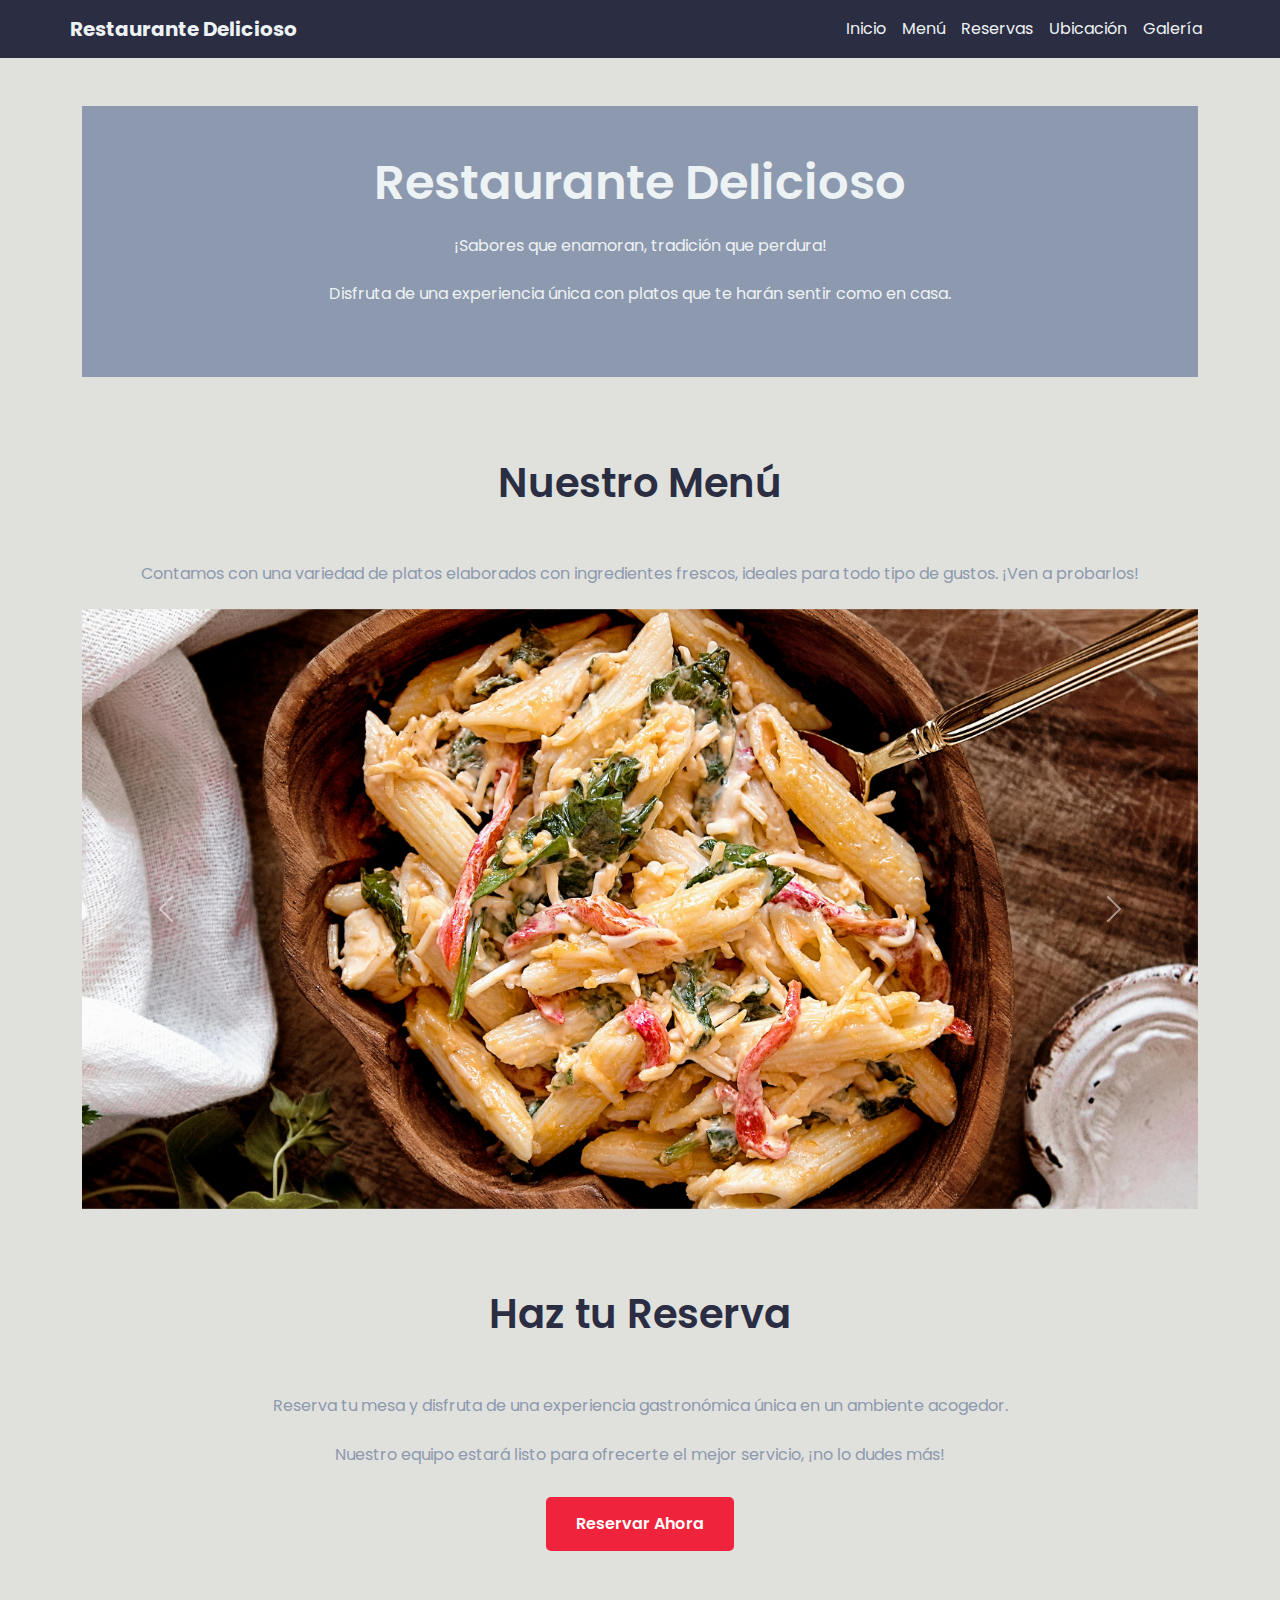
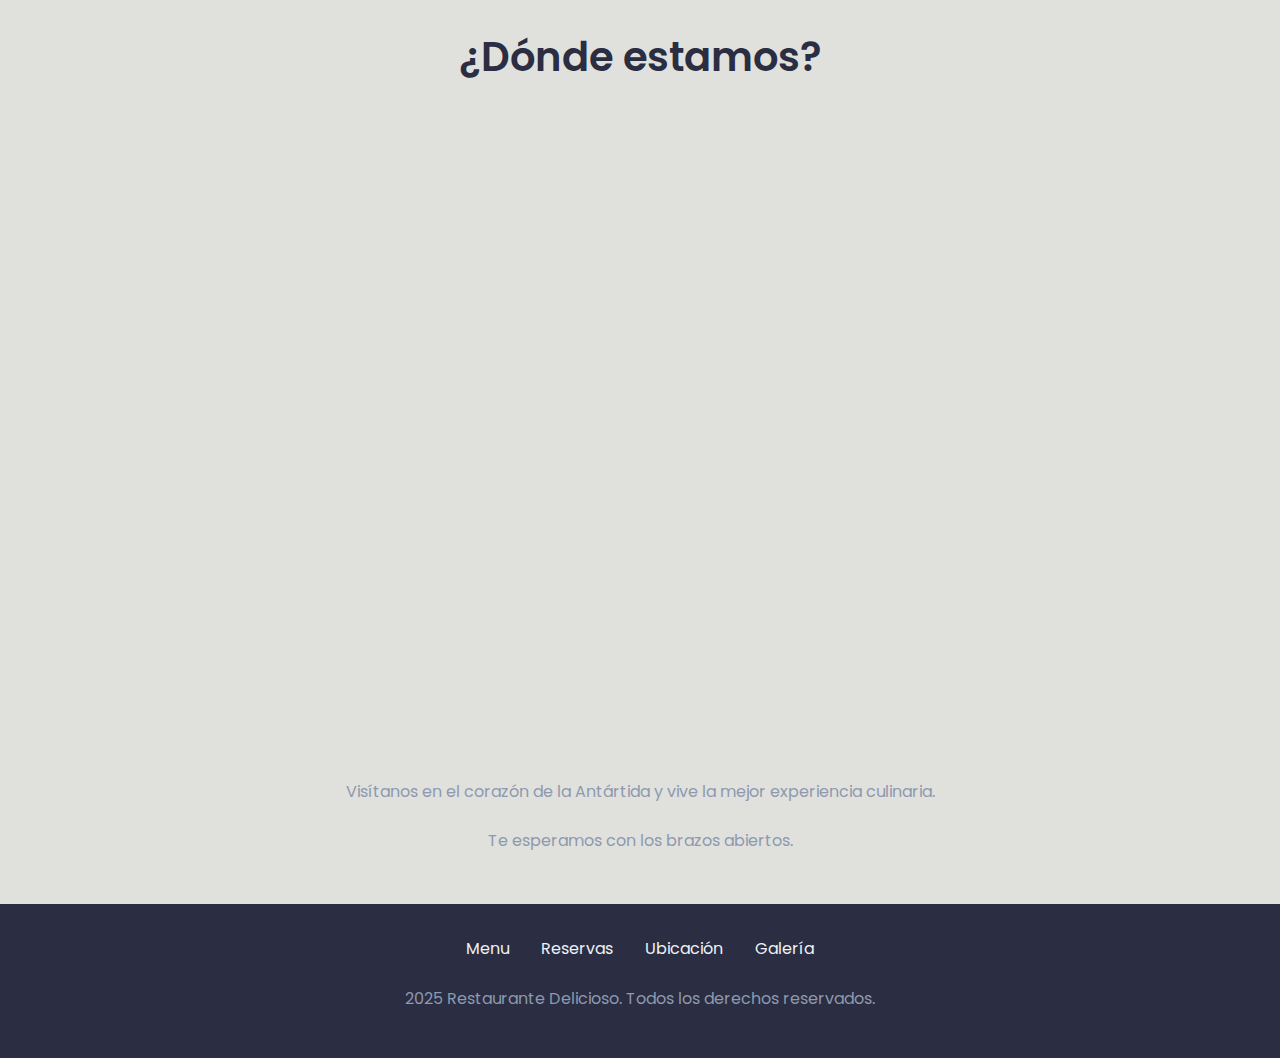
<file: index.html>
<!DOCTYPE html>
<html lang="es">
<head>
    <meta charset="UTF-8">
    <meta name="viewport" content="width=device-width, initial-scale=1.0">
    <title>Restaurante Delicioso</title>

    <!-- Bootstrap CSS -->
    <link href="https://cdn.jsdelivr.net/npm/bootstrap@5.3.3/dist/css/bootstrap.min.css" rel="stylesheet">

    <!-- CSS personalizado -->
    <link rel="stylesheet" href="style/styles.css">

    <link href="https://fonts.googleapis.com/css2?family=Poppins:wght@300;400;600;700&display=swap" rel="stylesheet">

    <link rel="stylesheet" href="https://cdn.jsdelivr.net/npm/animate.css@4.1.1/animate.min.css">
</head>
<body>

    <!-- Navegación -->
    <header class="nav-color text-color-secundario">
        <nav class="navbar navbar-expand-lg container animate__animated animate__fadeInDown">
            <a class="navbar-brand fw-bold text-color-secundario" href="index.html">Restaurante Delicioso</a>

            <button class="navbar-toggler" type="button" data-bs-toggle="collapse" data-bs-target="#menu-principal">
                <span class="navbar-toggler-icon"></span>
            </button>
            <div class="collapse navbar-collapse justify-content-end" id="menu-principal">
                <ul class="navbar-nav">
                    <li class="nav-item"><a class="nav-link text-color-secundario" href="index.html">Inicio</a></li>
                    <li class="nav-item"><a class="nav-link text-color-secundario" href="pages/menu.html">Menú</a></li>
                    <li class="nav-item"><a class="nav-link text-color-secundario" href="pages/reservas.html">Reservas</a></li>
                    <li class="nav-item"><a class="nav-link text-color-secundario" href="pages/ubicacion.html">Ubicación</a></li>
                    <li class="nav-item"><a class="nav-link text-color-secundario" href="pages/galeria.html">Galería</a></li>
                </ul>
            </div>
        </nav>
    </header>

    <!-- Contenido principal -->
    <main class="container my-5">
        <section id="banner" class="text-center p-5 fondo-banner animate__animated animate__fadeIn animate__delay-1s">
            <h1 class="animate__animated animate__zoomIn animate__delay-2s">Restaurante Delicioso</h1>
            <p class="animate__animated animate__fadeIn animate__delay-3s">¡Sabores que enamoran, tradición que perdura!</p>
            <p class="animate__animated animate__fadeIn animate__delay-4s">Disfruta de una experiencia única con platos que te harán sentir como en casa.</p>
        </section>

        <section class="mt-5 animate__animated animate__fadeInUp animate__delay-2s">
            <h2>Nuestro Menú</h2>
            <p>Contamos con una variedad de platos elaborados con ingredientes frescos, ideales para todo tipo de gustos. ¡Ven a probarlos!</p>
            
            <div id="carruselPlatos" class="carousel slide" data-bs-ride="carousel">
                <div class="carousel-inner">
                    <div class="carousel-item active">
                        <img src="img/plato-especial.jpg" alt="Plato especial" class="d-block w-100 animate__animated animate__zoomIn">
                    </div>
                    <div class="carousel-item">
                        <img src="img/postre.jpg" alt="Postre" class="d-block w-100 animate__animated animate__zoomIn">
                    </div>
                    <div class="carousel-item">
                        <img src="img/bebida.jpg" alt="Bebidas" class="d-block w-100 animate__animated animate__zoomIn">
                    </div>
                </div>
                <button class="carousel-control-prev" type="button" data-bs-target="#carruselPlatos" data-bs-slide="prev">
                    <span class="carousel-control-prev-icon" aria-hidden="true"></span>
                    <span class="visually-hidden">Previous</span>
                </button>
                <button class="carousel-control-next" type="button" data-bs-target="#carruselPlatos" data-bs-slide="next">
                    <span class="carousel-control-next-icon" aria-hidden="true"></span>
                    <span class="visually-hidden">Next</span>
                </button>
            </div>
        </section>

        <section class="mt-5 animate__animated animate__fadeInUp animate__delay-3s">
            <h2>Haz tu Reserva</h2>
            <p>Reserva tu mesa y disfruta de una experiencia gastronómica única en un ambiente acogedor.</p>
            <p>Nuestro equipo estará listo para ofrecerte el mejor servicio, ¡no lo dudes más!</p>
            <div class="centrar-boton">
                <a href="pages/reservas.html" class="btn btn-color-secundario mt-2 animate__animated animate__pulse animate__infinite">Reservar Ahora</a>
            </div>
        </section>

        <section class="mt-5 animate__animated animate__fadeInUp animate__delay-4s">
            <h2>¿Dónde estamos?</h2>
            <div class="ratio ratio-16x9 mb-3">
                <iframe src="https://www.google.com/maps/embed?pb=!1m14!1m12!1m3!1d7343780.562864803!2d25.305345451251537!3d-77.01556676990248!2m3!1f0!2f0!3f0!3m2!1i1024!2i768!4f13.1!5e0!3m2!1ses-419!2sar!4v1742909089354!5m2!1ses-419!2sar" allowfullscreen="" loading="lazy" class="animate__animated animate__fadeIn"></iframe>
            </div>
            <p>Visítanos en el corazón de la Antártida y vive la mejor experiencia culinaria.</p>
            <p>Te esperamos con los brazos abiertos.</p>
        </section>
    </main>

    <!-- Pie de página -->
    <footer class="nav-color text-color-secundario text-center py-4 mt-5 animate__animated animate__fadeInUp">
        <nav>
            <ul class="nav justify-content-center">
                <li class="nav-item"><a class="nav-link text-color-secundario" href="pages/menu.html">Menu</a></li>
                <li class="nav-item"><a class="nav-link text-color-secundario" href="pages/reservas.html">Reservas</a></li>
                <li class="nav-item"><a class="nav-link text-color-secundario" href="pages/ubicacion.html">Ubicación</a></li>
                <li class="nav-item"><a class="nav-link text-color-secundario" href="pages/">Galería</a></li>
            </ul>
        </nav>
        <p class="mt-3">2025 Restaurante Delicioso. Todos los derechos reservados.</p>
    </footer>           

    <!-- Bootstrap JS -->
    <script src="https://cdn.jsdelivr.net/npm/bootstrap@5.3.3/dist/js/bootstrap.bundle.min.js"></script>
</body>
</html>
</file>
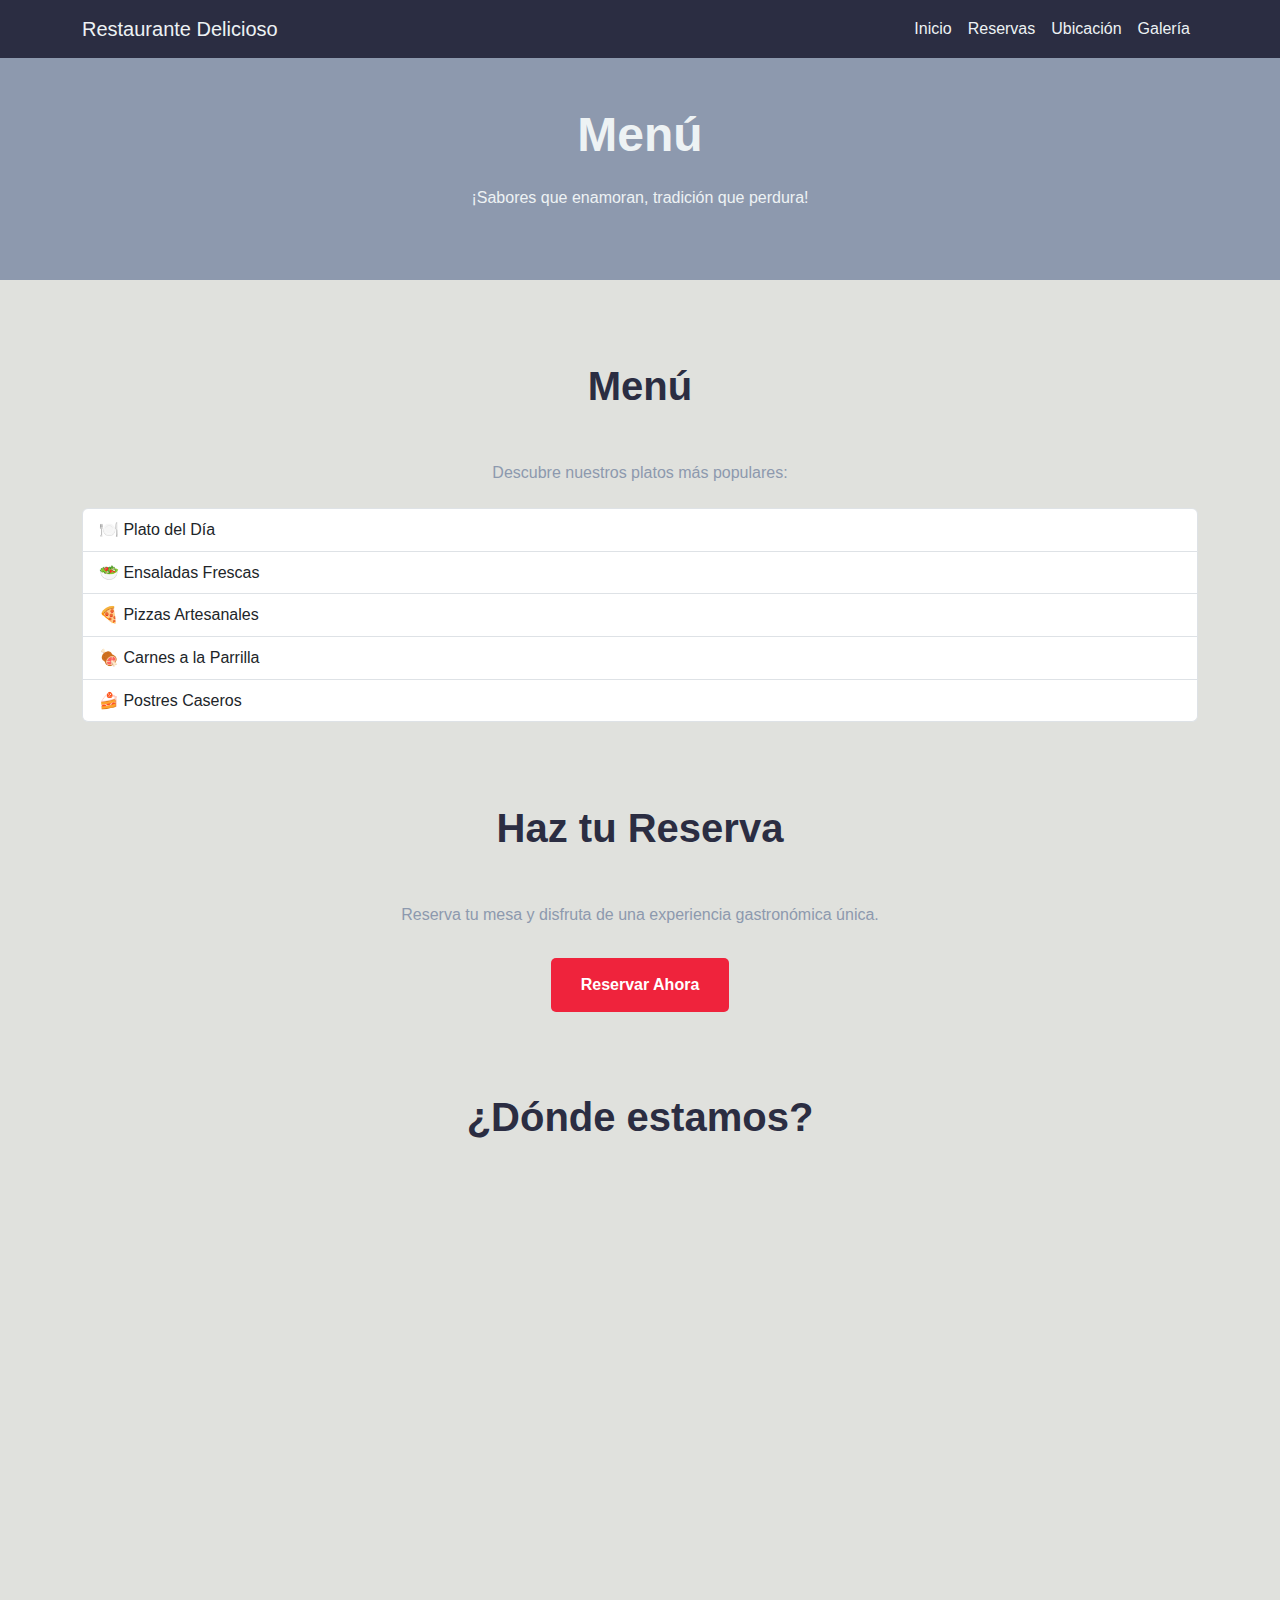
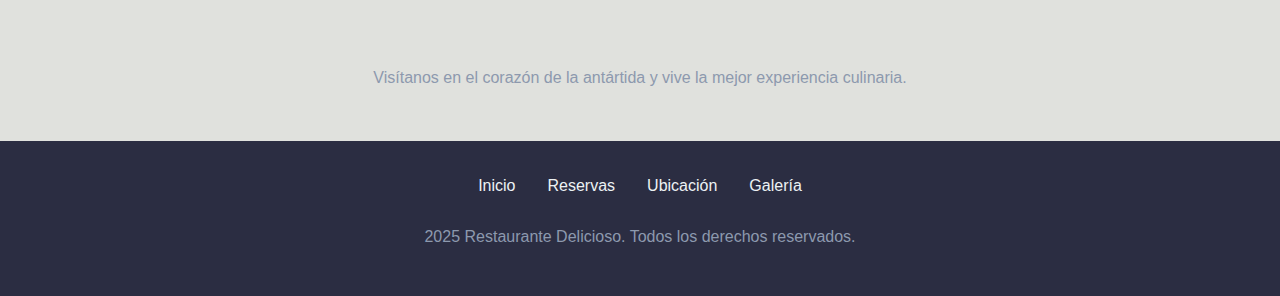
<file: pages/menu.html>
<!DOCTYPE html>
<html lang="es">
<head>
    <meta charset="UTF-8">
    <meta name="viewport" content="width=device-width, initial-scale=1.0">
    <title>Restaurante Delicioso</title>
    <!-- Enlace a Bootstrap -->
    <link href="https://cdn.jsdelivr.net/npm/bootstrap@5.3.0-alpha1/dist/css/bootstrap.min.css" rel="stylesheet">
    <link rel="stylesheet" href="../style/styles.css">
    <link rel="preconnect" href="https://fonts.googleapis.com">
    <link rel="preconnect" href="https://fonts.gstatic.com" crossorigin>
    <link href="https://fonts.googleapis.com/css2?family=Roboto:wght@300;400;700&display=swap" rel="stylesheet">
</head>
<body>

<header>
    <nav class="navbar navbar-expand-lg nav-color text-color-secundario">
        <div class="container">
            <a class="navbar-brand text-color-secundario" href="../index.html">Restaurante Delicioso</a>
            <button class="navbar-toggler" type="button" data-bs-toggle="collapse" data-bs-target="#navbarNav">
                <span class="navbar-toggler-icon"></span>
            </button>
            <div class="collapse navbar-collapse" id="navbarNav">
                <ul class="navbar-nav ms-auto">
                    <li class="nav-item"><a class="nav-link text-color-secundario" href="../index.html">Inicio</a></li>
                    <li class="nav-item"><a class="nav-link text-color-secundario" href="reservas.html">Reservas</a></li>
                    <li class="nav-item"><a class="nav-link text-color-secundario" href="ubicacion.html">Ubicación</a></li>
                    <li class="nav-item"><a class="nav-link text-color-secundario" href="galeria.html">Galería</a></li>
                </ul>
            </div>
        </div>
    </nav>
    
</header>

<main>
    <!-- Banner -->
    <section id="banner-menu" class="text-center py-5">
        <h1>Menú</h1>
        <p>¡Sabores que enamoran, tradición que perdura!</p>
    </section>
    

    <!-- Menú de platos -->
    <section class="container mt-5">
        <h2 class="mb-3">Menú</h2>
        <p>Descubre nuestros platos más populares:</p>
        <ul class="list-group">
            <li class="list-group-item">🍽️ Plato del Día</li>
            <li class="list-group-item">🥗 Ensaladas Frescas</li>
            <li class="list-group-item">🍕 Pizzas Artesanales</li>
            <li class="list-group-item">🍖 Carnes a la Parrilla</li>
            <li class="list-group-item">🍰 Postres Caseros</li>
        </ul>
    </section>

    <!-- Reserva -->
    <section class="container mt-5">
        <h2 class="mb-3">Haz tu Reserva</h2>
        <p>Reserva tu mesa y disfruta de una experiencia gastronómica única.</p>
        <div class="centrar-boton">
            <a href="reservas.html" class="btn btn-color-secundario mt-2">Reservar Ahora</a>
        </div>
    </section>

    <!-- Mapa de ubicación -->
    <section class="container mt-5">
        <h2 class="mb-3">¿Dónde estamos?</h2>
        <iframe src="https://www.google.com/maps/embed?pb=!1m14!1m12!1m3!1d7343780.562864803!2d25.305345451251537!3d-77.01556676990248!2m3!1f0!2f0!3f0!3m2!1i1024!2i768!4f13.1!5e0!3m2!1ses-419!2sar!4v1742909089354!5m2!1ses-419!2sar" width="100%" height="450" style="border:0;" allowfullscreen="" loading="lazy"></iframe>
        <p class="mt-3">Visítanos en el corazón de la antártida y vive la mejor experiencia culinaria.</p>
    </section>
</main>

<!-- Footer -->
<footer class="nav-color text-color-secundario text-center py-4 mt-5">
    <nav>
        <ul class="nav justify-content-center">
            <li class="nav-item"><a class="nav-link text-color-secundario" href="../index.html">Inicio</a></li>
            <li class="nav-item"><a class="nav-link text-color-secundario" href="reservas.html">Reservas</a></li>
            <li class="nav-item"><a class="nav-link text-color-secundario" href="ubicacion.html">Ubicación</a></li>
            <li class="nav-item"><a class="nav-link text-color-secundario" href="galeria.html">Galería</a></li>
        </ul>
    </nav>
    <p class="mt-3">2025 Restaurante Delicioso. Todos los derechos reservados.</p>
</footer>

<script src="https://cdn.jsdelivr.net/npm/bootstrap@5.3.0-alpha1/dist/js/bootstrap.bundle.min.js"></script>


</body>
</html>
</file>
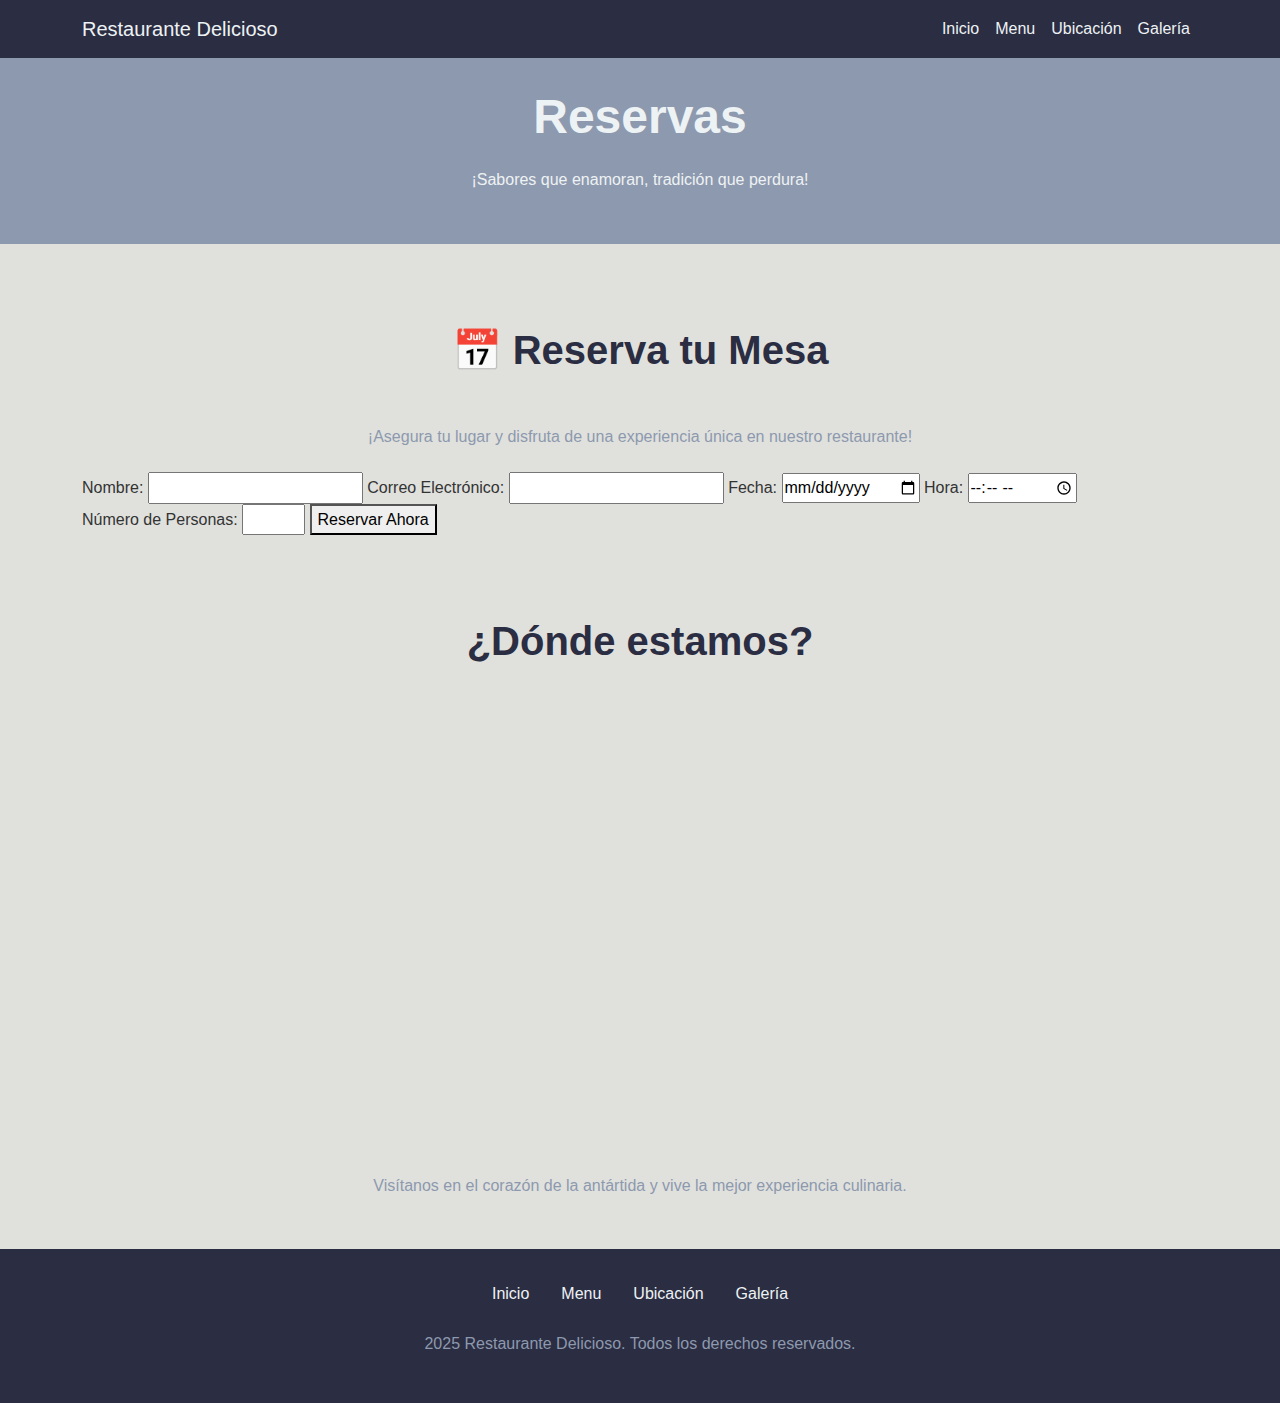
<file: pages/reservas.html>
<!DOCTYPE html>
<html lang="es">
<head>
    <meta charset="UTF-8">
    <meta name="viewport" content="width=device-width, initial-scale=1.0">
    <title>Restaurante Delicioso</title>
    <link href="https://cdn.jsdelivr.net/npm/bootstrap@5.3.0-alpha1/dist/css/bootstrap.min.css" rel="stylesheet">
    <link rel="stylesheet" href="../style/styles.css">
    <link rel="preconnect" href="https://fonts.googleapis.com">
    <link rel="preconnect" href="https://fonts.gstatic.com" crossorigin>
    <link href="https://fonts.googleapis.com/css2?family=Roboto:wght@300;400;700&display=swap" rel="stylesheet">
</head>
<body>

    <header>
        <nav class="navbar navbar-expand-lg nav-color text-color-secundario">
            <div class="container">
                <a class="navbar-brand text-color-secundario" href="../index.html">Restaurante Delicioso</a>
                <button class="navbar-toggler" type="button" data-bs-toggle="collapse" data-bs-target="#navbarNav">
                    <span class="navbar-toggler-icon"></span>
                </button>
                <div class="collapse navbar-collapse" id="navbarNav">
                    <ul class="navbar-nav ms-auto">
                        <li class="nav-item"><a class="nav-link text-color-secundario" href="../index.html">Inicio</a></li>
                        <li class="nav-item"><a class="nav-link text-color-secundario" href="menu.html">Menu</a></li>
                        <li class="nav-item"><a class="nav-link text-color-secundario" href="ubicacion.html">Ubicación</a></li>
                        <li class="nav-item"><a class="nav-link text-color-secundario" href="galeria.html">Galería</a></li>
                    </ul>
                </div>
            </div>
        </nav>
        
    </header>

<main>
    <section id="banner-reserva">
        <h1>Reservas</h1>
        <p>¡Sabores que enamoran, tradición que perdura!</p>
    </section>

    <section class="container mt-5">
        <h2 class="container mb-3">📅 Reserva tu Mesa</h2>
        <p>¡Asegura tu lugar y disfruta de una experiencia única en nuestro restaurante!</p>
    
        <form action="procesar_reserva.php" method="POST">
            <label for="nombre">Nombre:</label>
            <input type="text" id="nombre" name="nombre" required>
    
            <label for="email">Correo Electrónico:</label>
            <input type="email" id="email" name="email" required>
    
            <label for="fecha">Fecha:</label>
            <input type="date" id="fecha" name="fecha" required>
    
            <label for="hora">Hora:</label>
            <input type="time" id="hora" name="hora" required>
    
            <label for="personas">Número de Personas:</label>
            <input type="number" id="personas" name="personas" min="1" max="20" required>
    
            <button type="submit">Reservar Ahora</button>
        </form>
    </section>
    

    <section class="container mt-5">
        <h2 class="mb-3">¿Dónde estamos?</h2>
        <iframe src="https://www.google.com/maps/embed?pb=!1m14!1m12!1m3!1d7343780.562864803!2d25.305345451251537!3d-77.01556676990248!2m3!1f0!2f0!3f0!3m2!1i1024!2i768!4f13.1!5e0!3m2!1ses-419!2sar!4v1742909089354!5m2!1ses-419!2sar" width="100%" height="450" style="border:0;" allowfullscreen="" loading="lazy"></iframe>
        <p>Visítanos en el corazón de la antártida y vive la mejor experiencia culinaria.</p>
    </section>
</main>

<footer class="nav-color text-color-secundario text-center py-4 mt-5">
    <nav>
        <ul class="nav justify-content-center">
            <li class="nav-item"><a class="nav-link text-color-secundario" href="../index.html">Inicio</a></li>
            <li class="nav-item"><a class="nav-link text-color-secundario" href="menu.html">Menu</a></li>
            <li class="nav-item"><a class="nav-link text-color-secundario" href="ubicacion.html">Ubicación</a></li>
            <li class="nav-item"><a class="nav-link text-color-secundario" href="galeria.html">Galería</a></li>
        </ul>
    </nav>
    <p class="mt-3">2025 Restaurante Delicioso. Todos los derechos reservados.</p>
</footer>

<script src="https://cdn.jsdelivr.net/npm/bootstrap@5.3.0-alpha1/dist/js/bootstrap.bundle.min.js"></script>


</body>
</html>
</file>
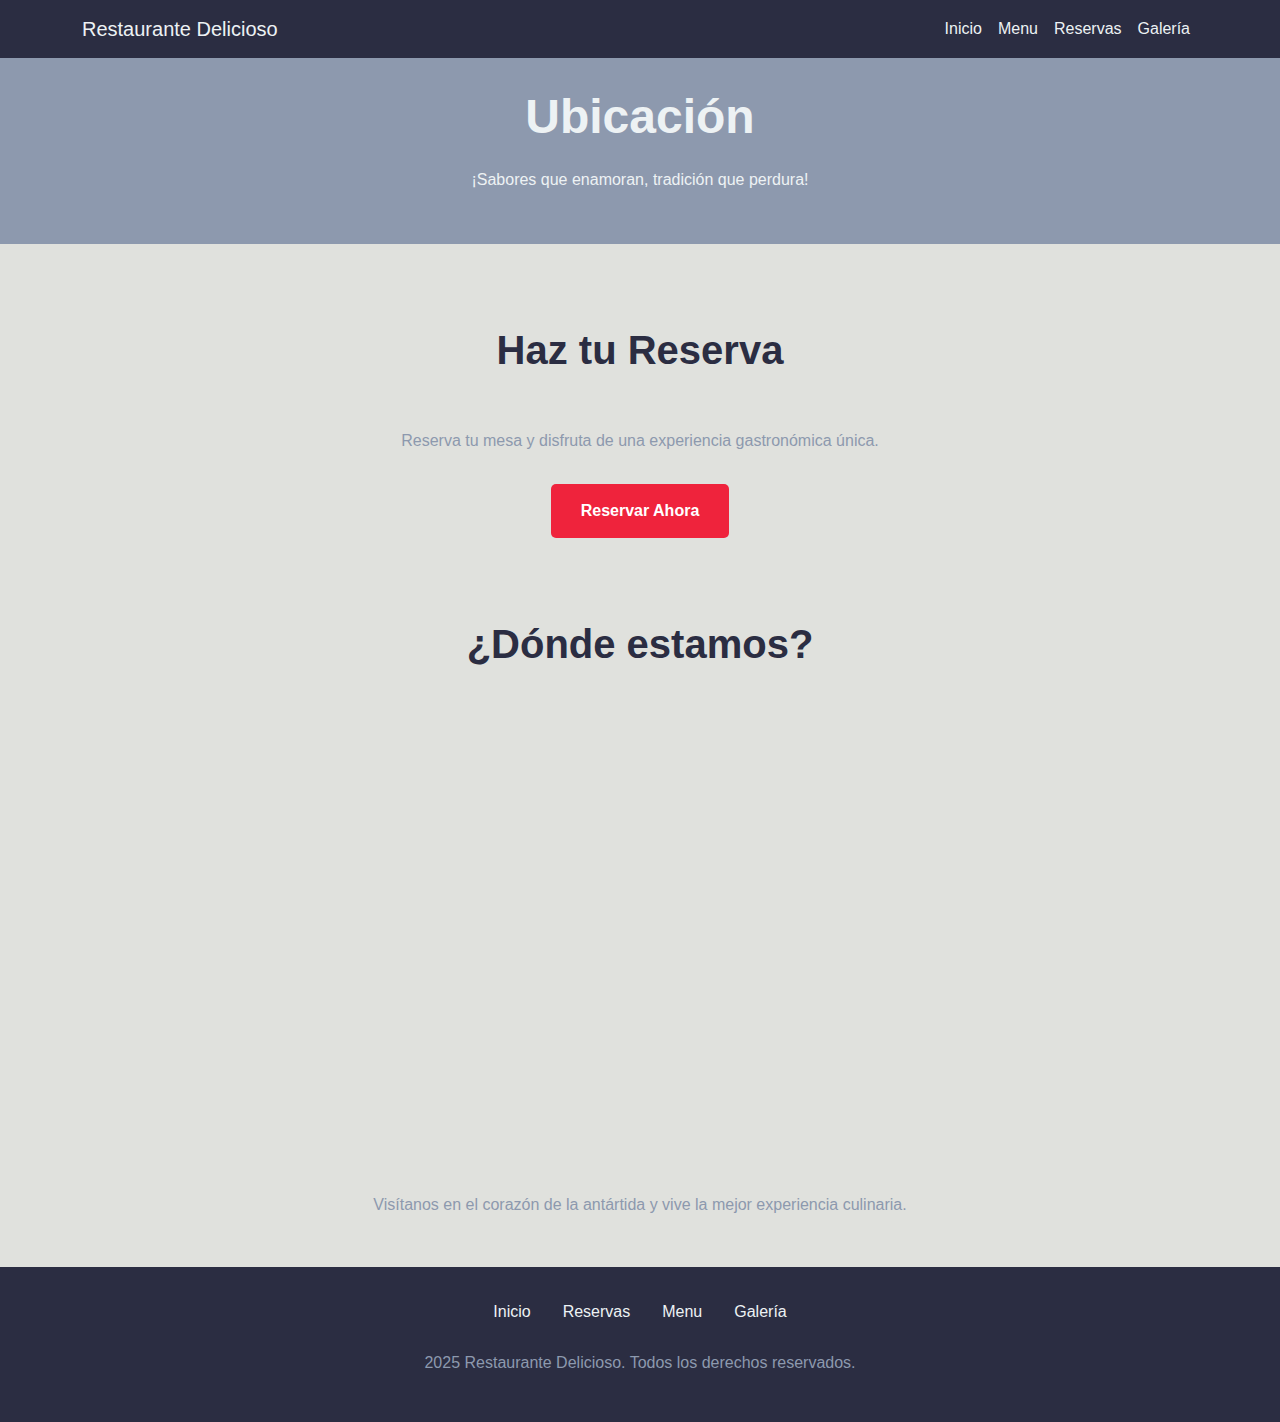
<file: pages/ubicacion.html>
<!DOCTYPE html>
<html lang="es">
<head>
    <meta charset="UTF-8">
    <meta name="viewport" content="width=device-width, initial-scale=1.0">
    <title>Restaurante Delicioso</title>
    <link href="https://cdn.jsdelivr.net/npm/bootstrap@5.3.0-alpha1/dist/css/bootstrap.min.css" rel="stylesheet">
    <link rel="stylesheet" href="../style/styles.css">
    <link rel="preconnect" href="https://fonts.googleapis.com">
    <link rel="preconnect" href="https://fonts.gstatic.com" crossorigin>
    <link href="https://fonts.googleapis.com/css2?family=Roboto:wght@300;400;700&display=swap" rel="stylesheet">
</head>
<body>

    <header>
        <nav class="navbar navbar-expand-lg nav-color text-color-secundario">
            <div class="container">
                <a class="navbar-brand text-color-secundario" href="../index.html">Restaurante Delicioso</a>
                <button class="navbar-toggler" type="button" data-bs-toggle="collapse" data-bs-target="#navbarNav">
                    <span class="navbar-toggler-icon"></span>
                </button>
                <div class="collapse navbar-collapse" id="navbarNav">
                    <ul class="navbar-nav ms-auto">
                        <li class="nav-item"><a class="nav-link text-color-secundario" href="../index.html">Inicio</a></li>
                        <li class="nav-item"><a class="nav-link text-color-secundario" href="menu.html">Menu</a></li>
                        <li class="nav-item"><a class="nav-link text-color-secundario" href="reservas.html">Reservas</a></li>
                        <li class="nav-item"><a class="nav-link text-color-secundario" href="galeria.html">Galería</a></li>
                    </ul>
                </div>
            </div>
        </nav>
        
    </header>

<main>
    <section id="banner-ubicacion">
        <h1>Ubicación</h1>
        <p>¡Sabores que enamoran, tradición que perdura!</p>
    </section>

    <section class="container mt-5">
        <h2 class="container mt-3">Haz tu Reserva</h2>
        <p>Reserva tu mesa y disfruta de una experiencia gastronómica única.</p>
        <div class="centrar-boton">
            <a href="reservas.html" class="btn btn-color-secundario mt-2">Reservar Ahora</a>
        </div>
    </section>

    <section class="container mt-5">
        <h2 class="mb-3">¿Dónde estamos?</h2>
        <iframe src="https://www.google.com/maps/embed?pb=!1m14!1m12!1m3!1d7343780.562864803!2d25.305345451251537!3d-77.01556676990248!2m3!1f0!2f0!3f0!3m2!1i1024!2i768!4f13.1!5e0!3m2!1ses-419!2sar!4v1742909089354!5m2!1ses-419!2sar" width="100%" height="450" style="border:0;" allowfullscreen="" loading="lazy"></iframe>
        <p class="mt-3">Visítanos en el corazón de la antártida y vive la mejor experiencia culinaria.</p>
    </section>
</main>

<footer class="nav-color text-color-secundario text-center py-4 mt-5">
    <nav>
        <ul class="nav justify-content-center">
            <li class="nav-item"><a class="nav-link text-color-secundario" href="../index.html">Inicio</a></li>
            <li class="nav-item"><a class="nav-link text-color-secundario" href="reservas.html">Reservas</a></li>
            <li class="nav-item"><a class="nav-link text-color-secundario" href="menu.html">Menu</a></li>
            <li class="nav-item"><a class="nav-link text-color-secundario" href="galeria.html">Galería</a></li>
        </ul>
    </nav>
    <p class="mt-3">2025 Restaurante Delicioso. Todos los derechos reservados.</p>
</footer>

<script src="https://cdn.jsdelivr.net/npm/bootstrap@5.3.0-alpha1/dist/js/bootstrap.bundle.min.js"></script>


</body>
</html>
</file>
<file: style/styles.css>
@charset "UTF-8";
:root {
  --color-principal: #2b2d42;
  --color-secundario: #ef233c;
  --color-claro: #edf2f4;
  --color-gris: #8d99ae;
  --color-fondo: #e0e1dd;
  --color-texto-principal: #333;
}

body {
  font-family: "Poppins", sans-serif;
  background-color: var(--color-fondo);
  margin: 0;
  padding: 0;
  line-height: 1.6;
  color: var(--color-texto-principal);
}

h1, h2, h3, h4, h5 {
  font-weight: 700;
  margin-bottom: 20px;
  text-align: center;
  color: var(--color-principal);
}

h1 {
  font-size: 3rem;
}

h2 {
  font-size: 2.5rem;
}

h3 {
  font-size: 2rem;
}

h4 {
  font-size: 1.75rem;
}

h5 {
  font-size: 1.5rem;
  font-weight: 600;
  color: var(--color-claro);
}

p {
  font-size: 1.125rem;
  color: var(--color-gris);
  margin-bottom: 20px;
  line-height: 1.8;
  text-align: justify;
}

.btn-color-secundario {
  background-color: var(--color-secundario);
  color: white;
  border: none;
  padding: 15px 30px;
  text-decoration: none;
  display: inline-block;
  border-radius: 5px;
  font-weight: 600;
  transition: background-color 0.3s ease;
}
.btn-color-secundario:hover {
  background-color: #d90429;
}

.centrar-boton {
  display: flex;
  justify-content: center;
  align-items: center;
  height: 100%;
}

.fondo-banner,
#banner-menu,
#banner-ubicacion,
#banner-reserva,
#banner-galeria {
  background-color: var(--color-gris);
  color: var(--color-claro);
  padding: 30px;
  text-align: center;
  height: auto;
}
.fondo-banner p,
#banner-menu p,
#banner-ubicacion p,
#banner-reserva p,
#banner-galeria p {
  text-align: center;
  color: var(--color-claro);
}
.fondo-banner h1, .fondo-banner p,
#banner-menu h1,
#banner-menu p,
#banner-ubicacion h1,
#banner-ubicacion p,
#banner-reserva h1,
#banner-reserva p,
#banner-galeria h1,
#banner-galeria p {
  text-align: center;
  color: var(--color-claro);
}

.carousel-inner img {
  object-fit: cover;
  width: 100%;
  height: 600px;
  margin: 0 auto;
  display: block;
}

.carousel-caption {
  position: absolute;
  bottom: 20px;
  left: 50%;
  transform: translateX(-50%);
  text-align: center;
  color: white;
  background-color: rgba(0, 0, 0, 0.5);
  padding: 10px 20px;
  border-radius: 5px;
}
.carousel-caption h5 {
  font-size: 2rem;
  font-weight: 700;
}
.carousel-caption p {
  font-size: 1.25rem;
  font-weight: 300;
}

.carousel-ajustado .carousel-item {
  align-items: center;
  justify-content: center;
  height: 500px;
}
.carousel-ajustado .carousel-item img {
  object-fit: contain;
  max-height: 100%;
  width: auto;
}

.centered-content {
  display: flex;
  justify-content: center;
  align-items: center;
  text-align: center;
  height: 100vh;
}

img {
  max-width: 100%;
  height: auto;
  display: block;
  margin: 0 auto;
}

.nav-color {
  background-color: var(--color-principal);
}

.text-color-secundario {
  color: var(--color-claro);
}

footer a {
  text-decoration: none;
}

.mt-5 h2 {
  padding: 3%;
}
.mt-5 p {
  text-align: center;
}

/* Estilos Generales */
body {
  font-family: "Poppins", sans-serif;
  font-size: 1rem; /* Tamaño de fuente general */
  line-height: 1.6;
}

h1, h2, h3, h4, h5, h6 {
  font-family: "Poppins", sans-serif;
  font-weight: 600;
}

h1 {
  font-size: 3rem;
}

h2 {
  font-size: 2.5rem;
}

p {
  font-size: 1rem;
}

button {
  cursor: pointer;
}

/* Media Queries */
/* Para dispositivos móviles */
@media (max-width: 767px) {
  body {
    font-size: 0.95rem; /* Ajusta el tamaño de la fuente */
  }
  h1 {
    font-size: 2rem;
  }
  h2 {
    font-size: 1.75rem;
  }
  .carousel-caption h5 {
    font-size: 1.25rem;
  }
  .carousel-caption p {
    font-size: 0.95rem;
  }
  .navbar-brand {
    font-size: 1.3rem;
  }
  .btn {
    padding: 0.7rem 1rem;
  }
}
/* Para dispositivos tipo tablet (de 768px a 1024px) */
@media (min-width: 768px) and (max-width: 1024px) {
  body {
    font-size: 1.1rem; /* Ajusta el tamaño de la fuente */
  }
  h1 {
    font-size: 2.2rem; /* Ajusta el tamaño de los encabezados */
  }
  h2 {
    font-size: 2rem;
  }
  .carousel-caption h5 {
    font-size: 1.75rem; /* Ajusta el tamaño del subtítulo */
  }
  .carousel-caption p {
    font-size: 1.1rem; /* Ajusta el tamaño del texto */
  }
  .navbar-brand {
    font-size: 1.5rem; /* Ajusta el tamaño del nombre de la marca en la barra de navegación */
  }
  .btn {
    padding: 0.8rem 1.2rem; /* Ajusta el tamaño de los botones */
  }
}

/*# sourceMappingURL=styles.css.map */
</file>
